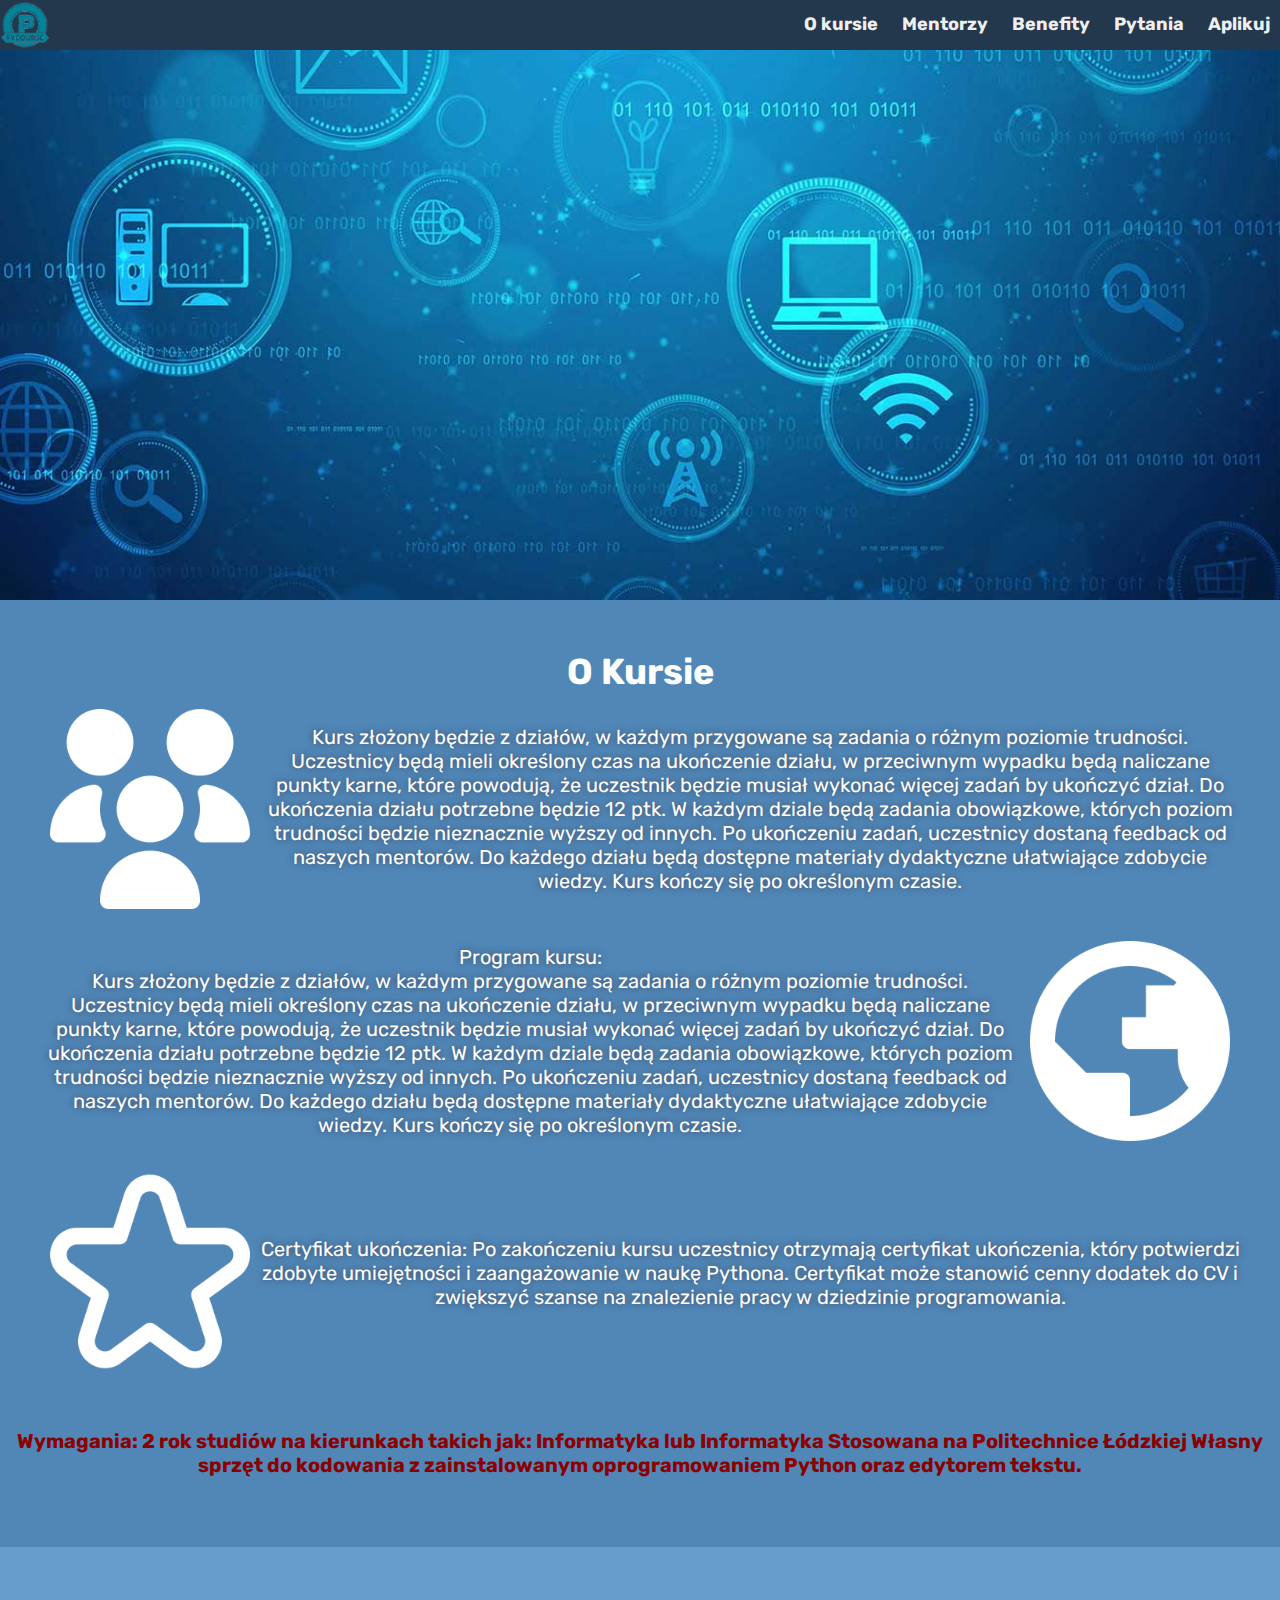
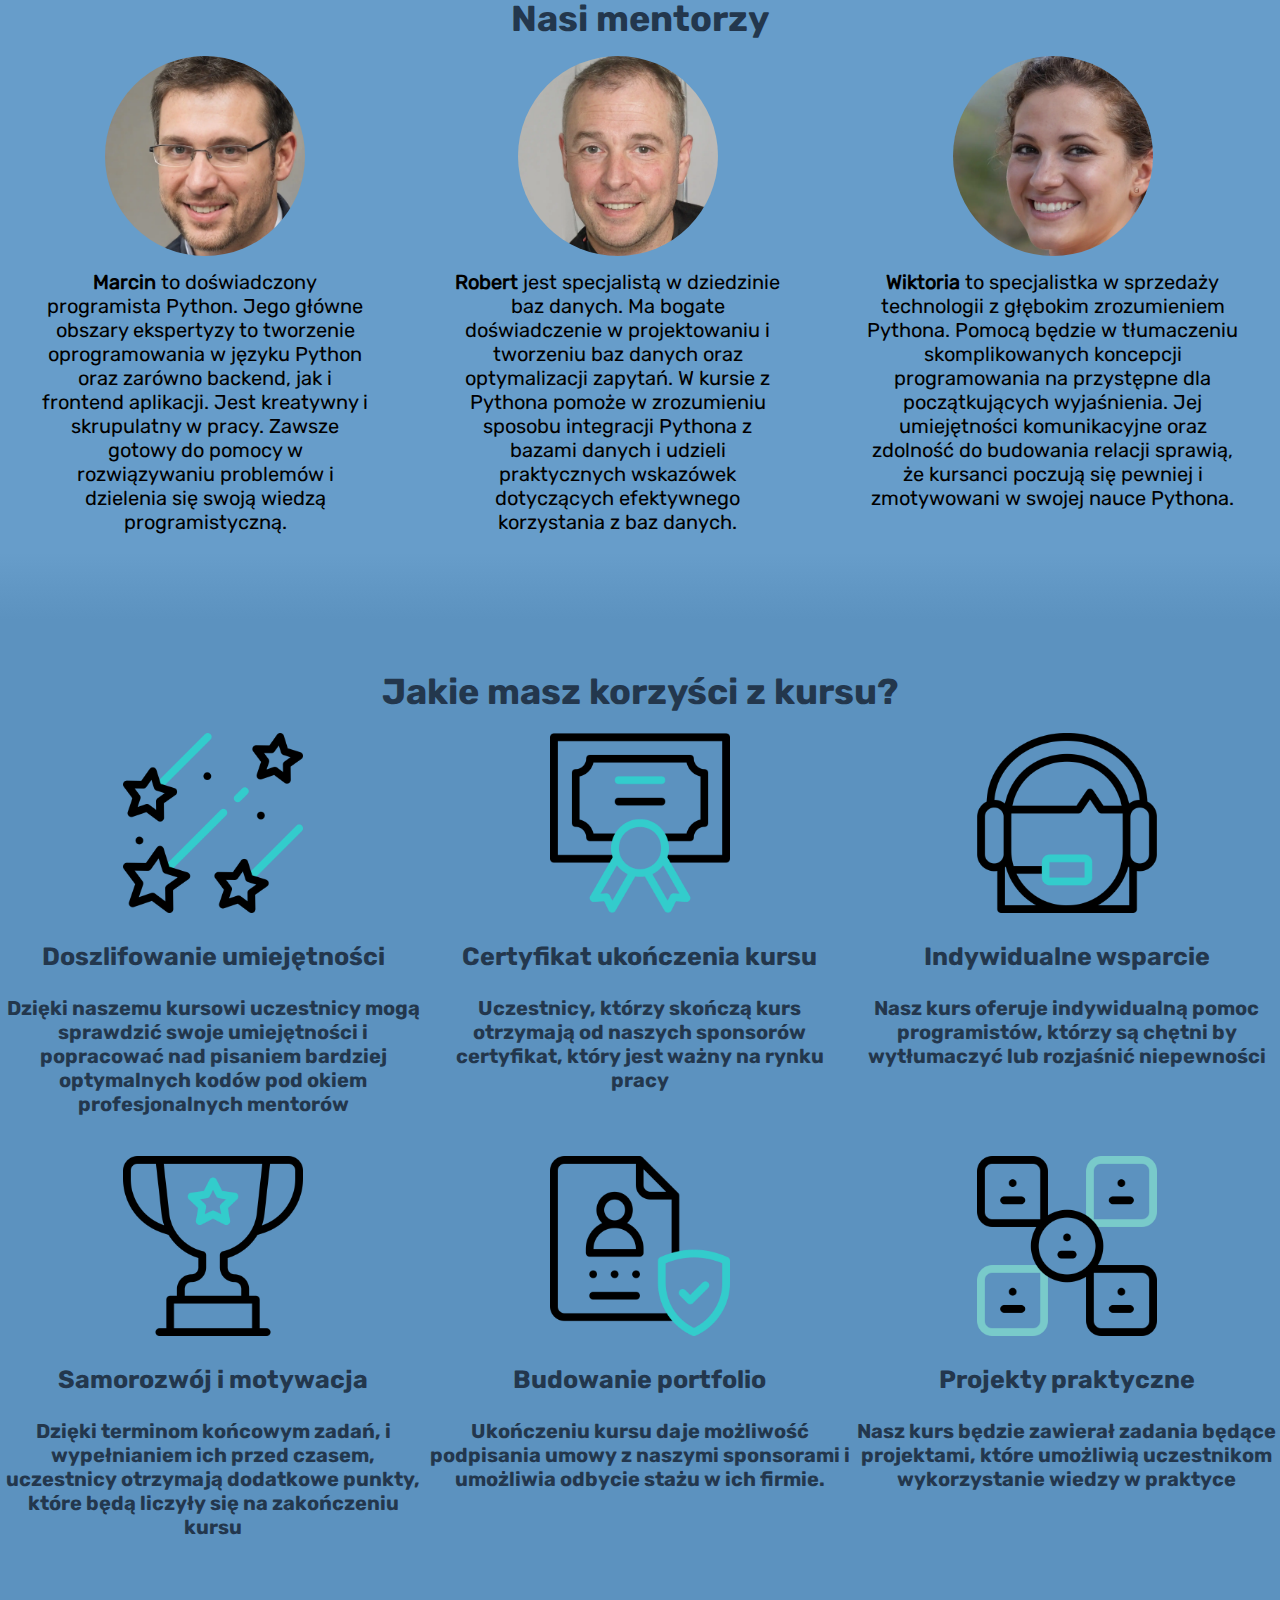
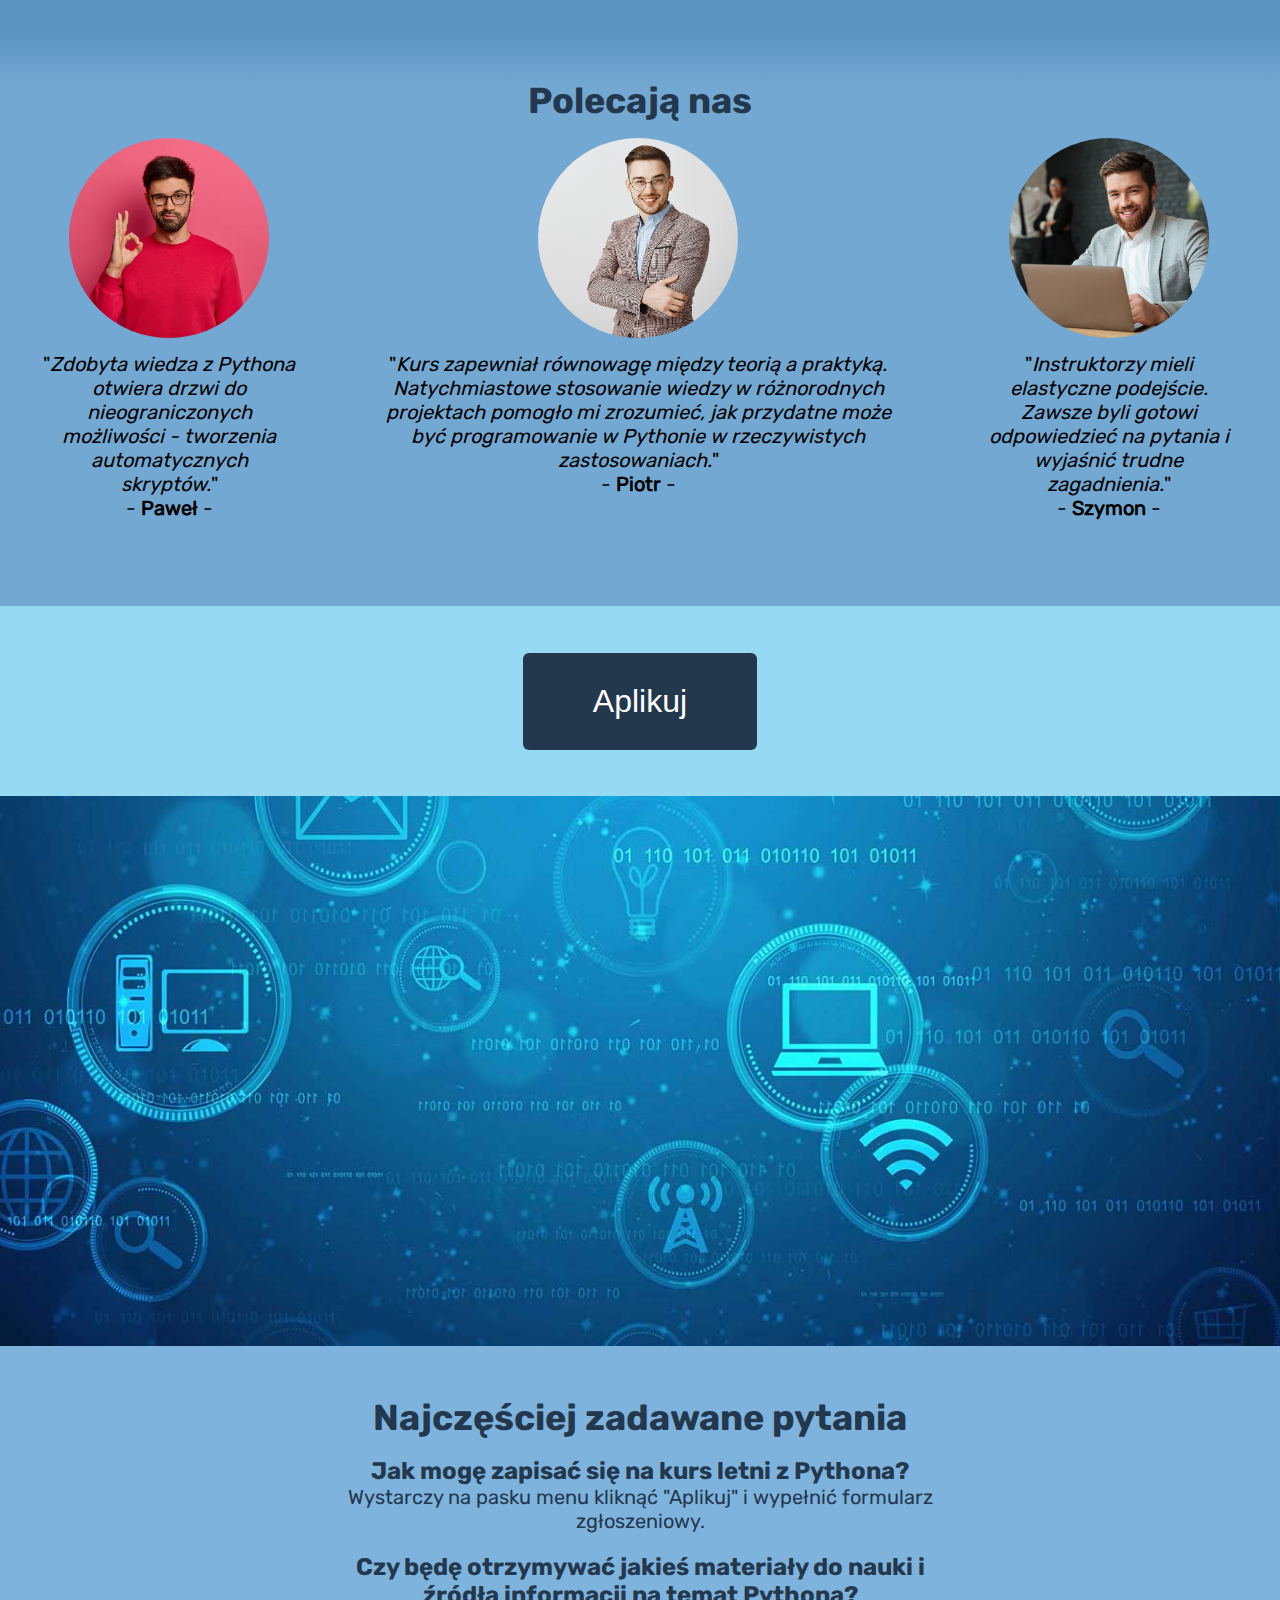
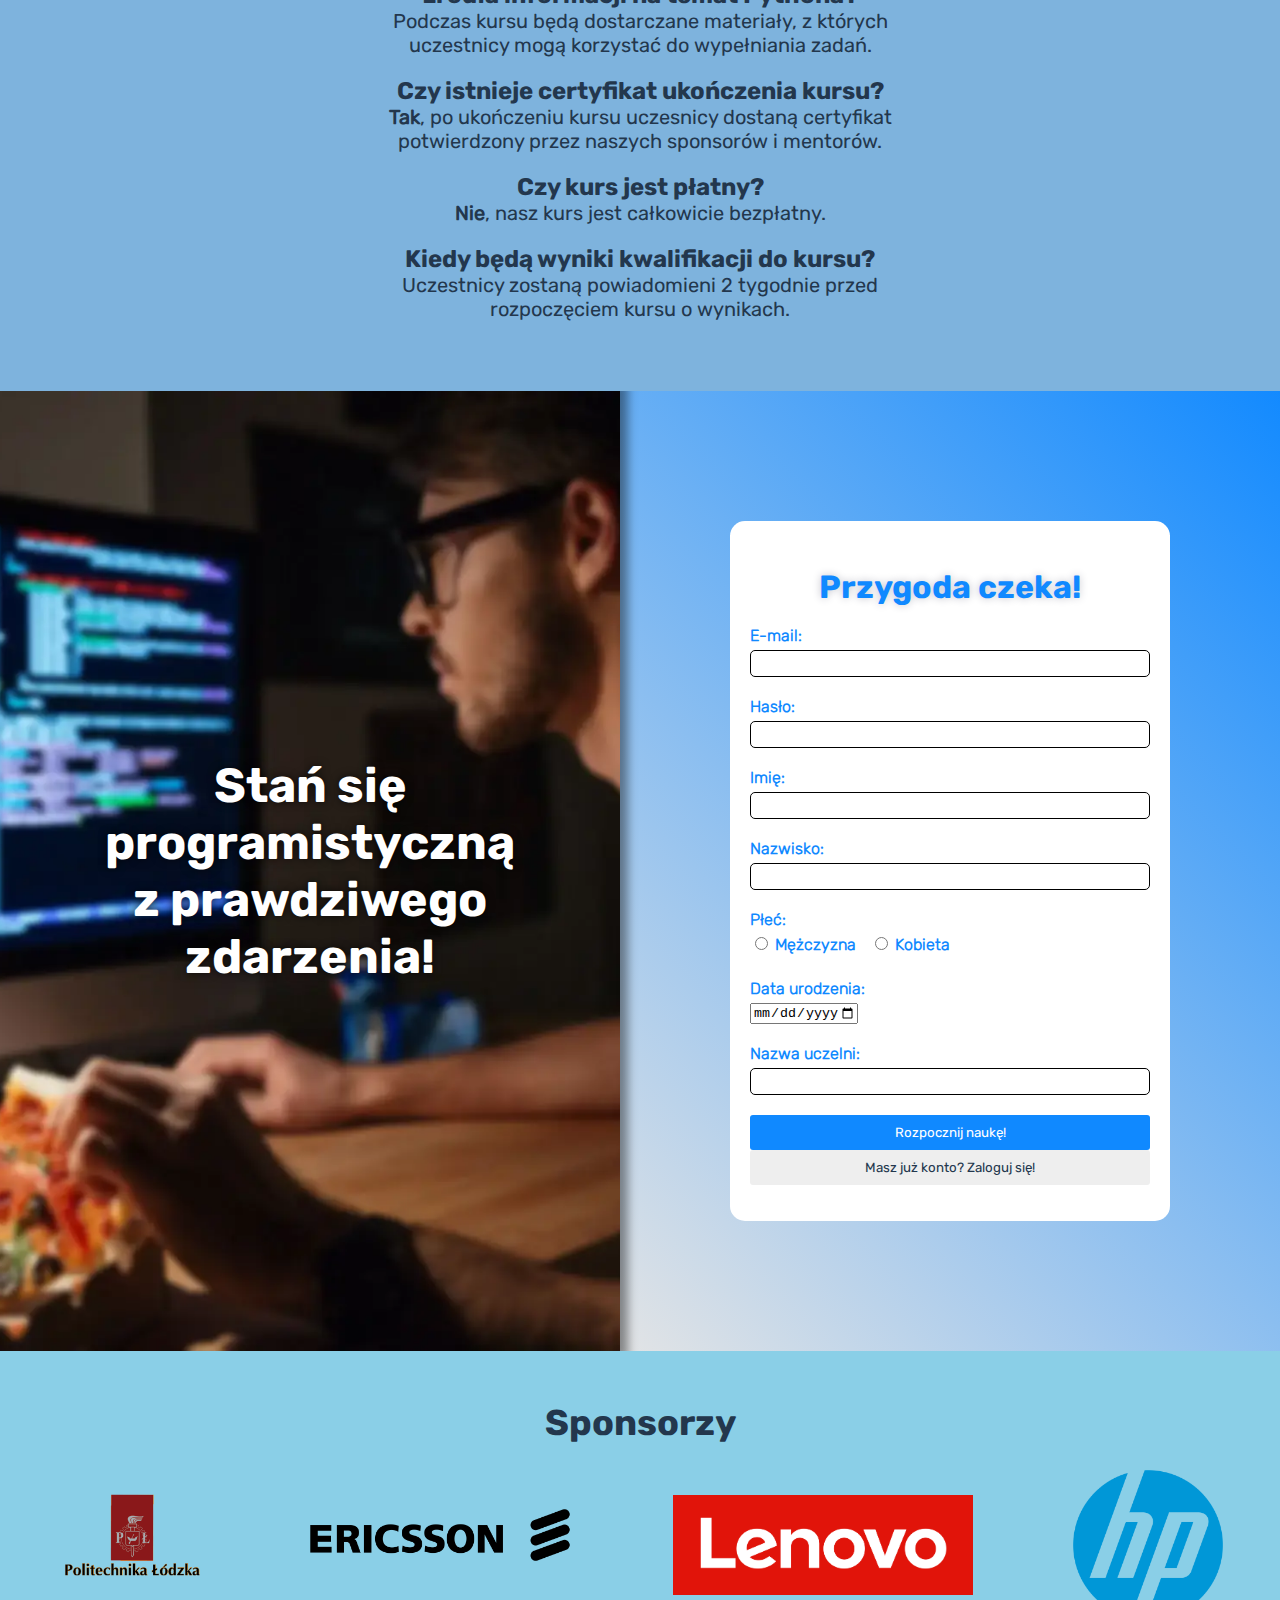
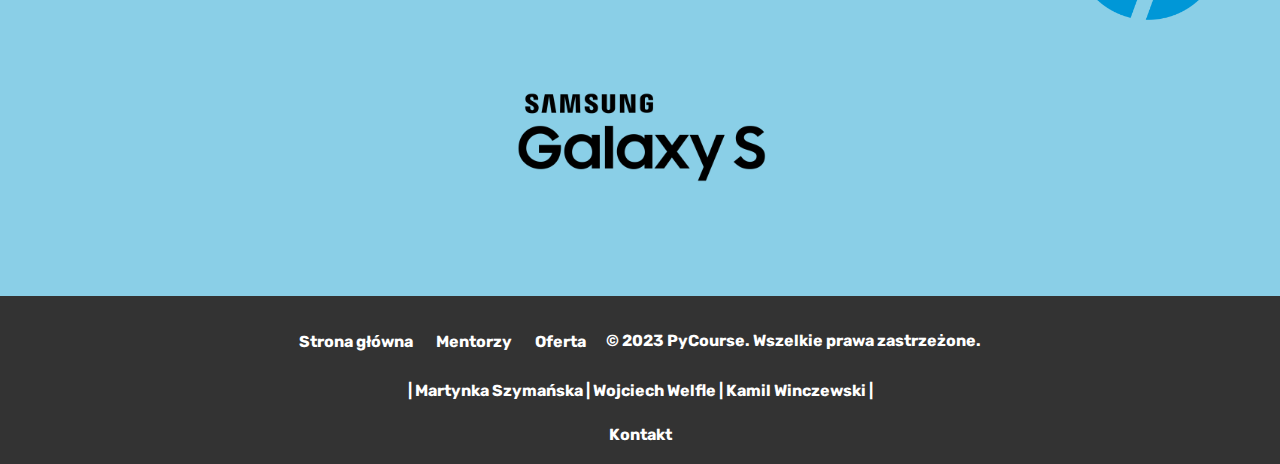
<file: index.html>
<!DOCTYPE html>
<html lang="pl">
<head>
    <meta charset="UTF-8">
    <meta http-equiv="X-UA-Compatible" content="IE=edge"/>
    <link rel="shortcut icon" type="image/x-icon" href="images/logo.png"/>
    <meta name="viewport" content="width=device-width, initial-scale=1.0"/>
    <title>Szkoła letnia - PyCourse</title>
    <link rel="stylesheet" href="css/index.css"/>
</head>
<body>

<!-- Pasek Nawigacyjny -->
<div class="navigation-container">
    <input type="checkbox" id="navigation-click-check">
    <div class="nav-header">
        <a class="logo">
            <img src="images/logo.png" alt="Logo">
        </a>
    </div>
    <div class="navigation-buttons">
        <label for="navigation-click-check">
            <span></span>
            <span></span>
            <span></span>
        </label>
    </div>
    <div class="navigation-links">
        <a onclick="scrollToDiv('.course-information-container')">O kursie</a>
        <a onclick="scrollToDiv('.mentors-container')">Mentorzy</a>
        <a onclick="scrollToDiv('.benefits')">Benefity</a>
        <a onclick="scrollToDiv('.questions-container')">Pytania</a>
        <a onclick="scrollToDiv('.register-container')">Aplikuj</a>
    </div>
</div>

<!-- Slider Zdjęć -->
<div class="slider-container">
    <div class="slide active">
        <img src="images/slide1.jpg" alt="Slide 1">
    </div>
    <div class="slide">
        <img src="images/slide2.jpg" alt="Slide 2">
    </div>
    <div class="slide">
        <img src="images/slide3.jpg" alt="Slide 3">
    </div>
</div>

<!-- O kursie -->
<div class="course-information-container">
    <h2>O Kursie</h2>
    <div class="course-information-images">
        <figure>
            <img class="course-information-image" src="images/kurs1.png" alt="Course Image 1">
            <figcaption class="course-information-text">Kurs złożony będzie z działów, w każdym przygowane są zadania o
                różnym poziomie
                trudności.
                Uczestnicy będą mieli określony czas na ukończenie działu, w przeciwnym wypadku będą naliczane punkty
                karne,
                które powodują, że uczestnik będzie musiał wykonać więcej zadań
                by ukończyć dział. Do ukończenia działu potrzebne będzie 12 ptk.
                W każdym dziale będą zadania obowiązkowe, których poziom trudności będzie nieznacznie wyższy od innych.
                Po ukończeniu zadań, uczestnicy dostaną feedback od naszych mentorów.
                Do każdego działu będą dostępne materiały dydaktyczne ułatwiające zdobycie wiedzy.
                Kurs kończy się po określonym czasie.
            </figcaption>
        </figure>
        <figure>
            <img class="course-information-image" src="images/kurs2.png" alt="Course Image 2">
            <figcaption class="course-information-text"> Program kursu:<br>
                Kurs złożony będzie z działów, w każdym przygowane są zadania o różnym poziomie trudności.
                Uczestnicy będą mieli określony czas na ukończenie działu, w przeciwnym wypadku będą naliczane punkty
                karne,
                które powodują, że uczestnik będzie musiał wykonać więcej zadań
                by ukończyć dział. Do ukończenia działu potrzebne będzie 12 ptk.
                W każdym dziale będą zadania obowiązkowe, których poziom trudności będzie nieznacznie wyższy od innych.
                Po ukończeniu zadań, uczestnicy dostaną feedback od naszych mentorów.
                Do każdego działu będą dostępne materiały dydaktyczne ułatwiające zdobycie wiedzy.
                Kurs kończy się po określonym czasie.
            </figcaption>
        </figure>
        <figure>
            <img class="course-information-image" src="images/kurs3.png" alt="Course Image 3">
            <figcaption class="course-information-text"> Certyfikat ukończenia:
                Po zakończeniu kursu uczestnicy otrzymają certyfikat ukończenia, który potwierdzi zdobyte umiejętności i
                zaangażowanie w naukę Pythona. Certyfikat może stanowić cenny dodatek do CV i zwiększyć szanse na
                znalezienie
                pracy w dziedzinie programowania.
            </figcaption>
        </figure>
    </div>
    <p>
        Wymagania:
        2 rok studiów na kierunkach takich jak: Informatyka lub Informatyka Stosowana na Politechnice Łódzkiej
        Własny sprzęt do kodowania z zainstalowanym oprogramowaniem Python oraz edytorem tekstu.
    </p>
</div>

<!-- Nasi mentorzy -->
<div class="mentors-container">
    <h2>Nasi mentorzy</h2>
    <div class="mentors-images">
        <figure>
            <img class="mentors-image" src="images/mentor1.webp" alt="Course Image 1">
            <figcaption class="mentor-description"><b>Marcin</b> to doświadczony programista Python. Jego główne obszary
                ekspertyzy to tworzenie oprogramowania w języku Python oraz zarówno backend, jak i frontend aplikacji.
                Jest kreatywny i skrupulatny w pracy. Zawsze gotowy do pomocy w rozwiązywaniu problemów i dzielenia się
                swoją wiedzą programistyczną.
            </figcaption>
        </figure>
        <figure>
            <img class="mentors-image" src="images/mentor2.webp" alt="Course Image 2">
            <figcaption class="mentor-description"><b>Robert</b> jest specjalistą w dziedzinie baz danych. Ma bogate
                doświadczenie w projektowaniu i tworzeniu baz danych oraz optymalizacji zapytań. W kursie z Pythona
                pomoże w zrozumieniu sposobu integracji Pythona z bazami danych i udzieli praktycznych wskazówek
                dotyczących efektywnego korzystania z baz danych.
            </figcaption>
        </figure>
        <figure>
            <img class="mentors-image" src="images/mentor3.webp" alt="Course Image 3">
            <figcaption class="mentor-description"><b>Wiktoria</b> to specjalistka w sprzedaży technologii z głębokim
                zrozumieniem Pythona. Pomocą będzie w tłumaczeniu skomplikowanych koncepcji programowania na przystępne
                dla początkujących wyjaśnienia. Jej umiejętności komunikacyjne oraz zdolność do budowania relacji
                sprawią, że kursanci poczują się pewniej i zmotywowani w swojej nauce Pythona.
            </figcaption>
        </figure>
    </div>
</div>

<!-- Korzyści -->
<div class="benefits-container">
    <h2>Jakie masz korzyści z kursu?</h2>
    <div class="benefits">
        <div class="benefit">
            <img src="images/ben1.png" alt="Korzyść 1">
            <h3> Doszlifowanie umiejętności</h3>
            <p> Dzięki naszemu kursowi uczestnicy mogą sprawdzić swoje umiejętności
                i popracować nad pisaniem bardziej optymalnych kodów pod okiem profesjonalnych mentorów </p>
        </div>
        <div class="benefit">
            <img src="images/ben2.png" alt="Korzyść 2">
            <h3> Certyfikat ukończenia kursu</h3>
            <p> Uczestnicy, którzy skończą kurs otrzymają od naszych sponsorów certyfikat, który jest ważny na rynku
                pracy </p>
        </div>
        <div class="benefit">
            <img src="images/ben3.png" alt="Korzyść 3">
            <h3>Indywidualne wsparcie</h3>
            <p> Nasz kurs oferuje indywidualną pomoc programistów, którzy są chętni by wytłumaczyć lub rozjaśnić
                niepewności</p>
        </div>
        <div class="benefit">
            <img src="images/ben4.png" alt="Korzyść 4">
            <h3> Samorozwój i motywacja</h3>
            <p> Dzięki terminom końcowym zadań, i wypełnianiem ich przed czasem, uczestnicy otrzymają dodatkowe punkty,
                które będą liczyły się
                na zakończeniu kursu </p>
        </div>
        <div class="benefit">
            <img src="images/ben5.png" alt="Korzyść 1">
            <h3> Budowanie portfolio</h3>
            <p> Ukończeniu kursu daje możliwość podpisania umowy z naszymi sponsorami i umożliwia odbycie stażu w ich
                firmie.</p>
        </div>
        <div class="benefit">
            <img src="images/ben6.png" alt="Korzyść 2">
            <h3> Projekty praktyczne</h3>
            <p> Nasz kurs będzie zawierał zadania będące projektami, które umożliwią uczestnikom wykorzystanie wiedzy w
                praktyce </p>
        </div>
    </div>
</div>

<!-- Polecający -->
<div class="recommendations-container">
    <h2>Polecają nas</h2>
    <div class="recommendations-images">
        <figure>
            <img class="recommendations-image" src="images/pol1.png" alt="Course Image 1">
            <figcaption class="recommendations-text">
                "<i>Zdobyta wiedza z Pythona otwiera drzwi do nieograniczonych możliwości - tworzenia automatycznych
                skryptów.</i>"<br> - <b> Paweł</b> -
            </figcaption>
        </figure>
        <figure>
            <img class="recommendations-image" src="images/pol2.png" alt="Course Image 2">
            <figcaption class="recommendations-text">
                "<i>Kurs zapewniał równowagę między teorią a praktyką. Natychmiastowe stosowanie wiedzy w różnorodnych
                projektach pomogło mi zrozumieć,
                jak przydatne może być programowanie w Pythonie w rzeczywistych zastosowaniach.</i>" <br>-<b> Piotr</b>
                -
            </figcaption>
        </figure>
        <figure>
            <img class="recommendations-image" src="images/pol3.png" alt="Course Image 3">
            <figcaption class="recommendations-text">
                "<i>Instruktorzy mieli elastyczne podejście. Zawsze byli gotowi odpowiedzieć na pytania i wyjaśnić
                trudne
                zagadnienia.</i>" <br> - <b> Szymon </b> -
            </figcaption>
        </figure>
    </div>
</div>

<!-- Przycisk -->
<div class="button-container">
    <button class="apply-button" onclick="scrollToDiv('.register-container')">Aplikuj</button>
</div>

<!-- Slider Zdjęć 2 -->
<div class="slider2-container">
    <div class="slide2 active">
        <img src="images/slide1.jpg" alt="Slide 1">
    </div>
    <div class="slide2">
        <img src="images/slide2.jpg" alt="Slide 2">
    </div>
    <div class="slide2">
        <img src="images/slide3.jpg" alt="Slide 3">
    </div>
</div>

<!-- Pytania -->
<div class="questions-container">
    <div class="questions">
        <h1>Najczęściej zadawane pytania</h1>
        <br>
        <div class="question">
            <h2>Jak mogę zapisać się na kurs letni z Pythona?</h2>
            <div class="question-answer">
                <p>Wystarczy na pasku menu kliknąć "Aplikuj" i wypełnić formularz zgłoszeniowy.</p>
            </div>
        </div>
        <div class="question">
            <h2>Czy będę otrzymywać jakieś materiały do nauki i źródła informacji na temat Pythona?</h2>
            <div class="question-answer">
                <p>Podczas kursu będą dostarczane materiały, z których uczestnicy mogą korzystać do wypełniania
                    zadań.</p>
            </div>
        </div>
        <div class="question">
            <h2>Czy istnieje certyfikat ukończenia kursu?</h2>
            <div class="question-answer">
                <p><b>Tak</b>, po ukończeniu kursu uczesnicy dostaną certyfikat potwierdzony przez naszych sponsorów i
                    mentorów.</p>
            </div>
        </div>
        <div class="question">
            <h2>Czy kurs jest płatny?</h2>
            <div class="question-answer">
                <p><b>Nie</b>, nasz kurs jest całkowicie bezpłatny.</p>
            </div>
        </div>
        <div class="question">
            <h2>Kiedy będą wyniki kwalifikacji do kursu?</h2>
            <div class="question-answer">
                <p>Uczestnicy zostaną powiadomieni 2 tygodnie przed rozpoczęciem kursu o wynikach.</p>
            </div>
        </div>
    </div>
</div>

<!-- Formularz Rejestracyjny -->
<div class="register-container" id="aplikuj">
    <object data="register.html" width="100%" height="100%">
        Twoja przeglądarka nie obsługuje elementu object.
    </object>
</div>

<!-- Sponsorzy -->
<div class="sponsors-container">
    <h2>Sponsorzy</h2>
    <div class="sponsors-images">
        <figure>
            <a href="https://p.lodz.pl/">
                <img class="sponsors-image" src="images/sponsor1.png" alt="Politechnika Łódzka">
            </a>
        </figure>
        <figure>
            <a href="https://www.ericsson.com/">
                <img class="sponsors-image" style="width:auto" src="images/sponsor2.png"
                     alt="Ericsson">
            </a>
        </figure>
        <figure>
            <a href="https://www.lenovo.com/pl/pl/?orgRef=https%253A%252F%252Fwww.google.com%252F">
                <img class="sponsors-image" style="width:auto;height: 100px;padding-top: 35px" src="images/sponsor3.png"
                     alt="Lenovo">
            </a>
        </figure>
        <figure>
            <a href="https://www.hp.com/pl-pl/home.html">
                <img class="sponsors-image" style="width:auto;padding-top: 10px" src="images/sponsor4.png" alt="HP">
            </a>
        </figure>
        <figure>
            <a href="https://www.samsung.com/pl/">
                <img class="sponsors-image" style="width:auto" src="images/sponsor5.png" alt="Samsung">
            </a>
        </figure>
    </div>
</div>

<!-- Stopka -->
<div class="footer">
    <div class="container">
        <div class="footer-content">
            <ul class="footer-links">
                <li><a onclick="scrollToDiv('.navigation-container')">Strona główna</a></li>
                <li><a onclick="scrollToDiv('.mentors-container')">Mentorzy</a></li>
                <li><a onclick="scrollToDiv('.benefits-container')">Oferta</a></li>
            </ul>
            <p class="footer-text">&copy; 2023 PyCourse. Wszelkie prawa zastrzeżone.</p>
        </div>
        <p class="footer-text" style="margin-bottom: 25px">| Martynka Szymańska | Wojciech Welfle | Kamil Winczewski |</p>
        <a href="mailto:adres_email@domena.pl" style="color: white; text-decoration: none;">Kontakt</a>
    </div>
</div>

</body>

<!-- Skrypty -->
<script src="script/sliders.js"></script>
<script src="script/divscroller.js"></script>
<script src="script/navigationclickchecker.js"></script>

</html>
</file>
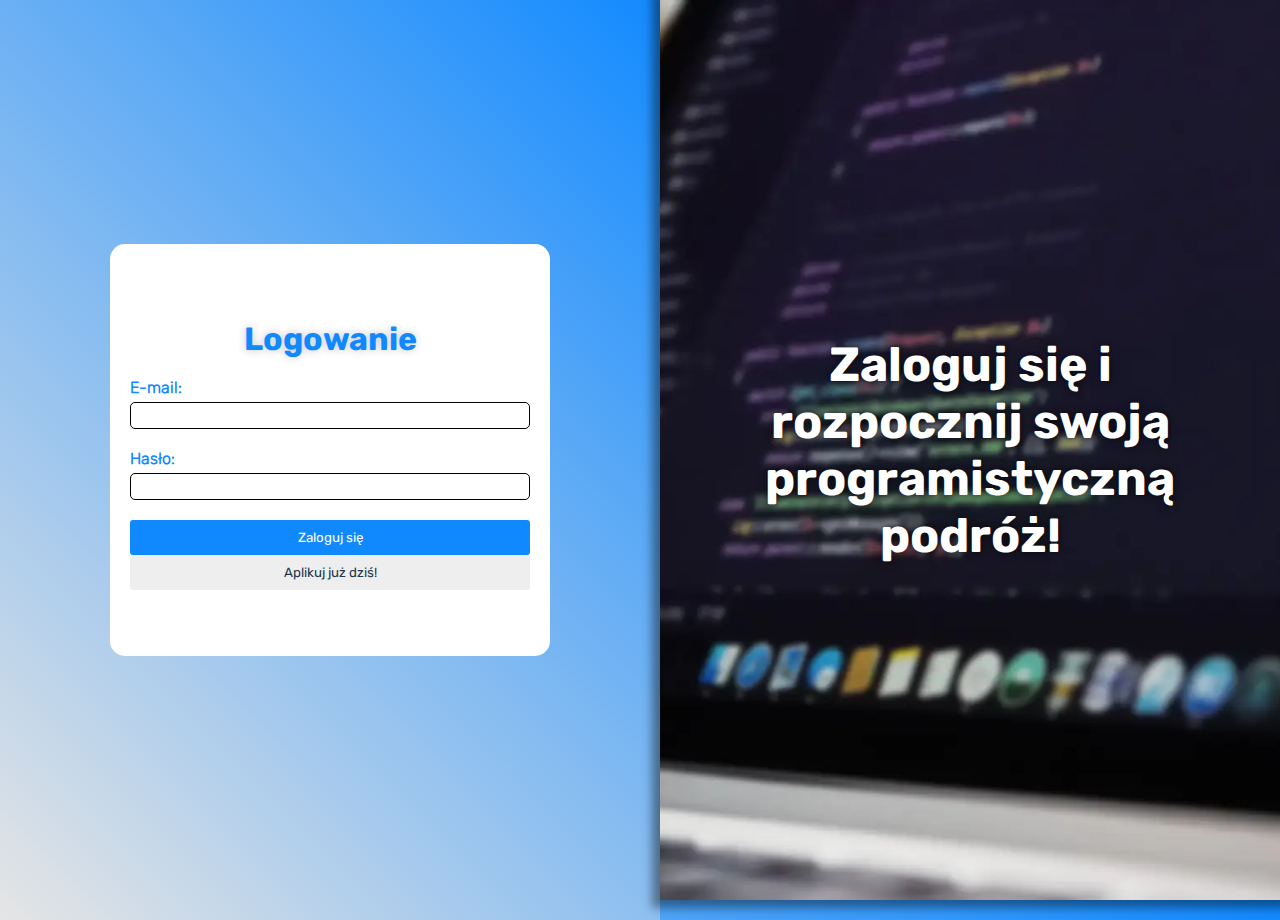
<file: login.html>
<html lang="pl">
<head>
    <meta charset="UTF-8"/>
    <meta http-equiv="X-UA-Compatible" content="IE=edge"/>
    <link rel="shortcut icon" type="image/x-icon" href="images/logo.png"/>
    <meta name="viewport" content="width=device-width, initial-scale=1.0"/>
    <title>Zaloguj się!</title>
    <link rel="stylesheet" href="css/login.css"/>
</head>
<body>

<!-- Lewy Kontener -->
<div class="left-container">
    <div class="container">
        <h2>Logowanie</h2>
        <form id="login-form">
            <div class="form-group">
                <label for="email">E-mail:</label>
                <input type="text" id="email" required>
                <div id="email-error" class="error-message"></div>
            </div>
            <div class="form-group">
                <label for="password">Hasło:</label>
                <input type="password" id="password" required>
                <div id="password-error" class="error-message"></div>
                <div id="password-strength" class="password-strength"></div>
            </div>
            <button type="submit" class="btn btn-login">Zaloguj się</button>
            <a href="register.html">
                <button type="button" class="btn btn-register">Aplikuj już dziś!</button>
            </a>
        </form>
    </div>
</div>

<!-- Prawy Kontener -->
<div class="right-container">
    <img class="background-image" src="images/login_background_image.webp" alt="Background Image">
    <div class="background-text">
        <h1>Zaloguj się i rozpocznij swoją <span class="glow_effect">programistyczną</span> podróż!</h1>
    </div>
</div>

<!-- Skrypty -->
<script src="script/emailandpasswordvalidation.js"></script>

</body>
</html>
</file>
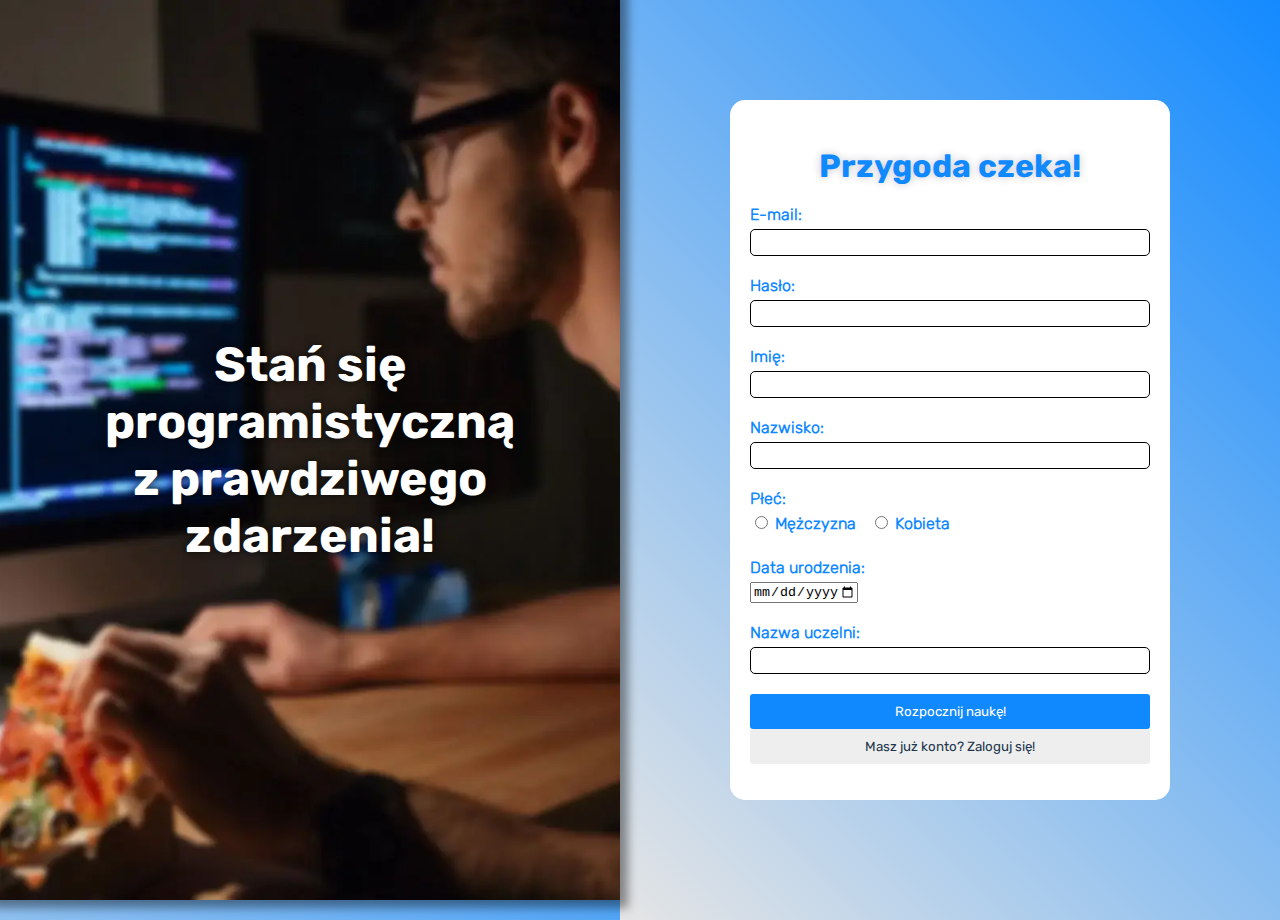
<file: register.html>
<html lang="pl">
<head>
    <meta charset="UTF-8"/>
    <meta http-equiv="X-UA-Compatible" content="IE=edge"/>
    <link rel="shortcut icon" type="image/x-icon" href="images/logo.png"/>
    <meta name="viewport" content="width=device-width, initial-scale=1.0"/>
    <title>Dołącz już dziś!</title>
    <link rel="stylesheet" href="css/login.css"/>
</head>
<body>

<!-- Prawy Kontener -->
<div class="right-container">
    <img class="background-image" src="images/register_background_image.webp" alt="Background Image">
    <div class="background-text">
        <h1>Stań się <span class="glow_effect">programistyczną</span> z prawdziwego zdarzenia!</h1>
    </div>
</div>

<!-- Lewy Kontener -->
<div class="left-container">
    <div class="container container-register">
        <h2>Przygoda czeka!</h2>
        <form id="login-form">
            <div class="form-group">
                <label for="email">E-mail:</label>
                <input type="text" id="email" required>
                <div id="email-error" class="error-message"></div>
            </div>
            <div class="form-group">
                <label for="password">Hasło:</label>
                <input type="password" id="password" required>
                <div id="password-error" class="error-message"></div>
                <div id="password-strength" class="password-strength"></div>
            </div>
            <div class="form-group">
                <label for="name">Imię:</label>
                <input type="text" id="name" required>
            </div>
            <div class="form-group">
                <label for="surname">Nazwisko:</label>
                <input type="text" id="surname" required>
            </div>
            <div class="form-group">
                <label>Płeć:</label>
                <div class="gender-options">
                    <label>
                        <input type="radio" name="gender" value="male" required>
                        Mężczyzna
                    </label>
                    <label>
                        <input type="radio" name="gender" value="female">
                        Kobieta
                    </label>
                </div>
            </div>
            <div class="form-group">
                <label for="dob">Data urodzenia:</label>
                <input type="date" id="dob" required>
            </div>
            <div class="form-group">
                <label for="university">Nazwa uczelni:</label>
                <input type="text" id="university" required>
            </div>
            <button type="submit" class="btn btn-login">Rozpocznij naukę!</button>
            <a href="login.html">
                <button type="button" class="btn btn-register">Masz już konto? Zaloguj się!</button>
            </a>
        </form>
    </div>
</div>

<!-- Skrypty -->
<script src="script/emailandpasswordvalidation.js"></script>
<script>
    let dobInput = document.getElementById("dob");
    let currentDate = new Date().toISOString().split("T")[0];
    dobInput.setAttribute("max", currentDate);
</script>

</body>
</html>
</file>
<file: css/index.css>
@font-face {
    font-family: Rubik-Bold;
    src: url(../fonts/Rubik-Bold.ttf);
}

@font-face {
    font-family: Rubik-Italic;
    src: url(../fonts/Rubik-Italic.ttf);
}

@font-face {
    font-family: Rubik-Regular;
    src: url(../fonts/Rubik-Regular.ttf);
}

:root {
    --main-color: #1089FF;
    --background-color: #23374D;
    --secondary-color: #E5E5E5;
    --bonus-color: #EEEEEE;
    --bgcolor1: #5087B7;
    --bgcolor2: #5C92BF;
    --bgcolor3: #679DCA;
    --bgcolor4: #73A8D2;
    --bgcolor5: #7EB3DD;
    --bgcolor6: #8ACFE7;
    --bgbutton: #95DAF2;
}

body {
    margin: 0;
    padding: 0;
    text-align: center;
}

body > * {
    padding-top: 50px;
    padding-bottom: 50px;
}

h3 {
    color: var(--background-color);
    font-size: 25px;
    font-family: Rubik-Bold, sans-serif;
}

p {
    color: var(--background-color);
    font-size: 20px;
    font-family: Rubik-Bold, sans-serif;
}

.navigation-container {
    padding-top: 0;
    padding-bottom: 0;
    position: fixed;
    z-index: 1000;
    height: 50px;
    top: 0;
    width: 100%;
    font-family: Rubik-Bold, sans-serif;
    background-color: var(--background-color);
    text-align: left !important;
}

.navigation-container img {
    height: 100%;
}

.navigation-container > .nav-header {
    display: inline;
}

.navigation-container > .navigation-buttons {
    display: none;
}

.navigation-container > .navigation-links {
    display: inline;
    float: right;
    font-size: 18px;
}

.navigation-container > .navigation-links > a {
    display: inline-block;
    padding: 13px 10px 13px 10px;
    text-decoration: none;
    color: #efefef;
}

.navigation-container > .navigation-links > a:hover {
    background-color: rgba(0, 0, 0, 0.3);
}

.navigation-container > #navigation-click-check {
    height: 50px;
    display: none;
}

@media (max-width: 635px) {
    .navigation-container > .navigation-buttons {
        display: inline-block;
        position: absolute;
        right: 0;
        top: 0;
    }

    .navigation-container > .navigation-buttons > label {
        display: inline-block;
        width: 50px;
        height: 50px;
        padding: 13px;
    }


    .navigation-container > .navigation-buttons > label > span {
        display: block;
        width: 25px;
        height: 10px;
        border-top: 2px solid #eee;
    }

    .navigation-container > .navigation-links {
        overflow: hidden;
        position: absolute;
        display: block;
        width: 100%;
        background-color: var(--background-color);
        height: 0;
        transition: all 0.3s ease-in;
        top: 50px;
        left: 0;
    }

    .navigation-container > .navigation-links > a {
        display: block;
        width: 100%;
    }

    .navigation-container > #navigation-click-check:not(:checked) ~ .navigation-links {
        height: 0;
    }

    .navigation-container > #navigation-click-check:checked ~ .navigation-links {
        height: calc(100vh - 50px);
        overflow-y: auto;
    }
}

.slider-container {
    margin-top: 50px;
    width: 100%;
    height: 400px;
    overflow: hidden;
    position: relative;
    padding-top: 100px;
}

.slide {
    width: 100%;
    height: 100%;
    position: absolute;
    left: 0;
    top: 0;
    opacity: 0;
    transition: opacity 0.5s ease-in-out;

}

.slide.active {
    opacity: 1;
}

.slide img {
    width: 100%;
    height: 100%;
    object-fit: cover;
    transform: translate3d(0, 0, 0);
    transition: transform 0.5s ease-in-out;
}


.course-information-container {
    background-color: var(--bgcolor1);
    display: flex;
    justify-content: center;
    align-items: center;
    flex-direction: column;
    text-align: center;
}

.course-information-container h2 {
    font-family: Rubik-Bold, sans-serif;
    text-align: center;
    color: white;
    font-size: 36px;
}

.course-information-images {
    display: flex;
    justify-content: center;
    align-items: flex-start;
    margin-bottom: 20px;
}

.course-information-image {
    filter: invert(1);
    width: 200px;
    height: 200px;
    object-fit: cover;
    margin: 0 10px;
}

.about-course-description {
    color: #333;
    font-size: 18px;
}

.course-information-text {
    font-size: 20px;
    color: white;
    font-family: Rubik-Regular, serif;
    display: flex;
    align-items: center;
    justify-content: center;
    text-shadow: 0 0 7px rgba(66, 68, 90, 1);
}

.footer {
    font-family: Rubik-Bold, sans-serif;
    color: #fff;
    background-color: #333;
    padding: 20px 0;
    font-size: 16px;
    text-align: center;
}

.container {
    background-color: #333;
    color: #fff;
    max-width: 1200px;
    margin: 0 auto;
    padding: 0 20px;
}

.footer-content {
    display: flex;
    flex-wrap: wrap;
    justify-content: center;
    align-items: center;
}

.footer-links {
    list-style-type: none;
    margin: 0;
    padding: 0;
}

.footer-links li {
    display: inline-block;
    margin-right: 20px;
}

.footer-links li a {
    background-color: #333;
    color: #fff;
    text-decoration: none;
}

.footer-text {
    color: white;
    font-size: 16px;
    margin-top: 15px;
}

.mentors-container {
    background: rgb(103, 157, 202);
    background: -moz-linear-gradient(180deg, rgba(103, 157, 202, 1) 90%, rgba(92, 146, 191, 1) 100%);
    background: -webkit-linear-gradient(180deg, rgba(103, 157, 202, 1) 90%, rgba(92, 146, 191, 1) 100%);
    background: linear-gradient(180deg, rgba(103, 157, 202, 1) 90%, rgba(92, 146, 191, 1) 100%);
    filter: progid:DXImageTransform.Microsoft.gradient(startColorstr="#679dca", endColorstr="#5c92bf", GradientType=1);
    display: flex;
    justify-content: center;
    align-items: center;
    flex-direction: column;
    text-align: center;
}

.mentors-container h2 {
    font-family: Rubik-Bold, sans-serif;
    text-align: center;
    font-size: 36px;
    color: var(--background-color);
}

.mentors-images {
    display: flex;
    justify-content: center;
    align-items: flex-start;
    margin-bottom: 20px;
}

.mentors-image {
    width: 200px;
    height: 200px;
    border-radius: 50%;
    object-fit: cover;
    margin: 0 10px;
}

.about-us-description {
    color: #333;
    font-size: 18px;
}

.mentor-description {
    margin-top: 10px;
    font-size: 20px;
    font-family: Rubik-Regular, serif;
}

.recommendations-container {
    background: rgb(115, 168, 210);
    background: -moz-linear-gradient(360deg, rgba(115, 168, 210, 1) 90%, rgba(92, 146, 191, 1) 100%);
    background: -webkit-linear-gradient(360deg, rgba(115, 168, 210, 1) 90%, rgba(92, 146, 191, 1) 100%);
    background: linear-gradient(360deg, rgba(115, 168, 210, 1) 90%, rgba(92, 146, 191, 1) 100%);
    filter: progid:DXImageTransform.Microsoft.gradient(startColorstr="#73a8d2", endColorstr="#5c92bf", GradientType=1);
    display: flex;
    justify-content: center;
    align-items: center;
    flex-direction: column;
    text-align: center;
}

.recommendations-container h2 {
    font-family: Rubik-Bold, sans-serif;
    text-align: center;
    font-size: 36px;
    color: var(--background-color);
}

.recommendations-images {
    display: flex;
    justify-content: center;
    align-items: flex-start;
    margin-bottom: 20px;
}

.recommendations-image {
    width: 200px;
    height: 200px;
    border-radius: 50%;
    object-fit: cover;
    margin: 0 10px;
}

.recommend-us-description {
    color: #333;
    font-size: 18px;
}

.recommendations-text {
    font-family: Rubik-Regular, sans-serif;
    margin-top: 10px;
    font-size: 20px;
}

.sponsors-container {
    background-color: var(--bgcolor6);

    display: flex;
    justify-content: center;
    align-items: center;
    flex-direction: column;
    flex-wrap: wrap;
    text-align: center;
}

.sponsors-container h2 {
    font-family: Rubik-Bold, sans-serif;
    text-align: center;
    font-size: 36px;
    color: var(--background-color);
}

.sponsors-images {
    flex-wrap: wrap;
    display: flex;
    justify-content: center;
    align-items: flex-start;
    margin-bottom: 20px;
}

.sponsors-image {
    width: 150px;
    height: 150px;
    object-fit: cover;
    margin: 0 10px;
}

.benefits-container {
    background-color: var(--bgcolor2);
    text-align: center;
}

.benefits-container h2 {
    font-family: Rubik-Bold, sans-serif;
    text-align: center;
    font-size: 36px;
    color: var(--background-color);
}

.benefits {
    display: flex;
    flex-wrap: wrap;
    justify-content: center;
    align-items: flex-start;
    margin-top: 20px;
}

.benefit {
    text-align: center;
    flex: 0 0 33.33%;
    margin-bottom: 20px;
}

.benefit img {
    width: 180px;
    height: auto;
    margin: 0 auto;
}

.slider2-container {
    width: 100%;
    height: 400px;
    overflow: hidden;
    position: relative;
    padding-top: 100px;
}

.slide2 {
    width: 100%;
    height: 100%;
    position: absolute;
    left: 0;
    top: 0;
    opacity: 0;
    transition: opacity 0.5s ease-in-out;

}

.slide2.active {
    opacity: 1;
}

.slide2 img {
    width: 100%;
    height: 100%;
    object-fit: cover;
    transform: translate3d(0, 0, 0);
    transition: transform 0.5s ease-in-out;
}

@media only screen and (max-width: 768px) {
    .slider-container {
        height: 200px;
    }

    .course-information-images {
        flex-wrap: wrap;
    }

    .course-information-image {
        margin-bottom: 10px;
    }

    .about-course-description {
        text-align: center;
    }

    .recommendations-images {
        flex-wrap: wrap;
    }

    .recommendations-image {
        margin-bottom: 10px;
    }

    .recommend-us-description {
        text-align: center;
    }

    .mentors-images {
        flex-wrap: wrap;
    }

    .mentors-image {
        margin-bottom: 10px;
    }

    .about-us-description {
        text-align: center;
    }

    .sponsors-images {
        flex-wrap: wrap;
    }

    .sponsors-image {
        margin-bottom: 10px;
    }

    .benefits {
        grid-template-columns: repeat(2, 1fr);
    }
}

.questions-container {
    max-width: 100%;
    background-color: var(--bgcolor5);
}

.questions {
    max-width: 600px;
    margin: 0 auto;
}

.questions h2 {
    text-align: center;
}

.question {
    padding-bottom: 20px;
}

.question-answer p {
    font-family: Rubik-Regular, serif !important;
}

.questions h3 {
    margin-bottom: 10px;
}

.questions p {
    margin: 0;
}

.questions h1, h2 {
    margin: 0;
    font-family: Rubik-Bold, sans-serif;
    text-align: center;
    font-size: 36px;
    color: var(--background-color);
}

.questions h2 {
    font-size: 24px;
}

.button-container {
    background-color: var(--bgbutton);
    display: flex;
    justify-content: center;
    align-items: center;
    height: 10vh;
}

.apply-button {
    padding: 30px 70px;
    font-size: 32px;
    background-color: #23374D;
    color: #fff;
    border: none;
    border-radius: 6px;
    cursor: pointer;
    transition: background-color 0.3s;
}

.apply-button:hover {
    background-color: #5087B7;
}

.apply-button:active {
    position: relative;
    top: 1px;
}

.course-information-container {
    display: flex;
    flex-direction: column;
}

.course-information-container p {
    color: darkred;
}

.course-information-images {
    display: flex;
    flex-wrap: wrap;
}

.course-information-container figure {
    display: flex;
    flex-basis: 100%;
}

.course-information-container figure:nth-child(odd) {
    flex-direction: row;
}

.course-information-container figure:nth-child(even) {
    flex-direction: row-reverse;
}

@media (max-width: 800px) {
    .course-information-container figure {
        flex-direction: column !important;
    }

    .course-information-container figure img,
    .course-information-container figcaption {
        width: 100%;
    }

    .course-information-container figure img {
        display: block;
        margin: 0 auto;
        width: 200px;
        height: auto;
    }
}

.register-container {
    height: 60em;
    padding-top: 0;
    padding-bottom: 0;
}
</file>
<file: css/login.css>
@font-face {
    font-family: Rubik-Bold;
    src: url(../fonts/Rubik-Bold.ttf);
}

@font-face {
    font-family: Rubik-Regular;
    src: url(../fonts/Rubik-Regular.ttf);
}

@font-face {
    font-family: Rubik-Light;
    src: url(../fonts/Rubik-Light.ttf);
}

:root {
    --main-color: #1089FF;
    --background-color: #23374D;
    --secondary-color: #E5E5E5;
    --bonus-color: #EEEEEE;
}

body {
    overflow: hidden;
    margin: 0;
    padding: 0;
    display: flex;
    align-items: center;
    justify-content: center;
    background: rgb(16, 137, 255);
    background: -moz-linear-gradient(225deg, rgba(16, 137, 255, 1) 0%, rgba(229, 229, 229, 1) 100%);
    background: -webkit-linear-gradient(225deg, rgba(16, 137, 255, 1) 0%, rgba(229, 229, 229, 1) 100%);
    background: linear-gradient(225deg, rgba(16, 137, 255, 1) 0%, rgba(229, 229, 229, 1) 100%);
    filter: progid:DXImageTransform.Microsoft.gradient(startColorstr="#1089ff", endColorstr="#e5e5e5", GradientType=1);
    height: 100vh;
    user-select: none;
}

.left-container {
    height: 100%;
    width: 50%;
    display: flex;
    align-items: center;
    justify-content: center;
    background: rgb(16, 137, 255);
    background: -moz-linear-gradient(225deg, rgba(16, 137, 255, 1) 0%, rgba(229, 229, 229, 1) 100%);
    background: -webkit-linear-gradient(225deg, rgba(16, 137, 255, 1) 0%, rgba(229, 229, 229, 1) 100%);
    background: linear-gradient(225deg, rgba(16, 137, 255, 1) 0%, rgba(229, 229, 229, 1) 100%);
    filter: progid:DXImageTransform.Microsoft.gradient(startColorstr="#1089ff", endColorstr="#e5e5e5", GradientType=1);
    padding: 20px;
}

.home-link {
    display: flex;
    align-items: center;
    margin-bottom: 20px;
    color: red;
    text-decoration: none;
}

.home-link {
    margin-right: 5px;
    margin-top: -7%;
    color: var(--main-color);
    font-family: Rubik-Light, serif;
}

.container-register .home-link {
    margin-top: 0;

}

.arrow_left {
    padding-right: 10px;
    transition: 0.5s;
}

.home-link:hover > .arrow_left {
    transform: scale(1.5);
    margin-right: 10px;
}

.right-container {
    width: 50%;
    position: relative;
    -webkit-box-shadow: 0 0 9px 8px rgba(0, 0, 0, 0.41);
    -moz-box-shadow: 0 0 9px 8px rgba(0, 0, 0, 0.41);
    box-shadow: 0 0 9px 8px rgba(0, 0, 0, 0.41);
}

.background-image {
    width: 100%;
    height: 100%;
    object-fit: cover;
}

.background-text {
    font-family: Rubik-Bold, serif;
    position: absolute;
    top: 50%;
    left: 50%;
    transform: translate(-50%, -50%);
    text-align: center;
    color: white;
    font-size: 24px;
    text-shadow: 0 0 9px rgba(0, 0, 0, 0.7);
}

@keyframes glow_effect {
    0% {
        text-shadow: none;
    }
    50% {
        text-shadow: 0 0 5px rgba(255, 255, 255, 1);
    }
    100% {
        text-shadow: none;
    }
}

.glow_effect {
    animation: glow_effect 2s infinite;
}

.container {
    background-color: #fff;
    border-radius: 15px;
    width: 100%;
    max-width: 400px;
    padding: 50px 20px;
    margin: 0 auto;
    transition: 0.75s ease;
}

.container-register {
    background-color: #fff;
    border-radius: 15px;
    padding: 20px;
    width: 100%;
    max-width: 400px;
    margin: 0 auto;
    transition: 0.75s ease;
}

.container:hover {
    margin-top: -1%;
    -webkit-box-shadow: 0 0 41px 2px rgba(58, 89, 119, 1);
    -moz-box-shadow: 0 0 41px 2px rgba(58, 89, 119, 1);
    box-shadow: 0 0 41px 2px rgba(58, 89, 119, 1);
}

.gender-options label {
    display: inline-block;
    margin-right: 10px;
}

.container h2 {
    text-shadow: 0 0 9px rgba(196, 196, 204, 1);
    font-family: Rubik-Bold, serif;
    font-size: 2rem;
    text-align: center;
    margin-bottom: 20px;
    color: var(--main-color);
}

.form-group {
    margin-bottom: 20px;
}

label {
    display: block;
    font-weight: bold;
    margin-bottom: 5px;
    color: var(--main-color);
    font-family: Rubik-Light, serif;
}

input[type="text"],
input[type="password"] {
    width: 100%;
    padding: 5px;
    border: solid black 1px;
    border-radius: 5px;
}

.error-message {
    font-family: Rubik-Light, serif;
    color: red;
    margin-top: 5px;
}

.password-strength {
    margin-top: 5px;
    font-size: 12px;
    font-family: Rubik-Light, serif;
    color: var(--main-color);
}

.password-strength.weak {
    color: red;
}

.password-strength.medium {
    color: orange;
}

.password-strength.strong {
    color: green;
}

.btn {
    display: block;
    width: 100%;
    padding: 10px;
    background-color: var(--main-color);
    color: #fff;
    text-align: center;
    text-decoration: none;
    border-radius: 3px;
    border: 0;
    transition: 0.5s ease-in;
    cursor: pointer;
    font-family: Rubik-Regular, serif;
}

.left-container a {
    text-decoration: none;
}

.btn-login:hover {
    filter: brightness(1.2);
}

.btn-register {
    background-color: var(--bonus-color);
    color: var(--background-color);
}

.btn-register:hover {
    background-color: var(--secondary-color);
}

@media (max-width: 768px) {
    .left-container,
    .right-container {
        width: 100%;
    }

    .left-container {
        height: auto;
        padding: 20px;
    }
}

@media only screen and (max-width: 900px) {
    .right-container {
        display: none;
    }
}
</file>
